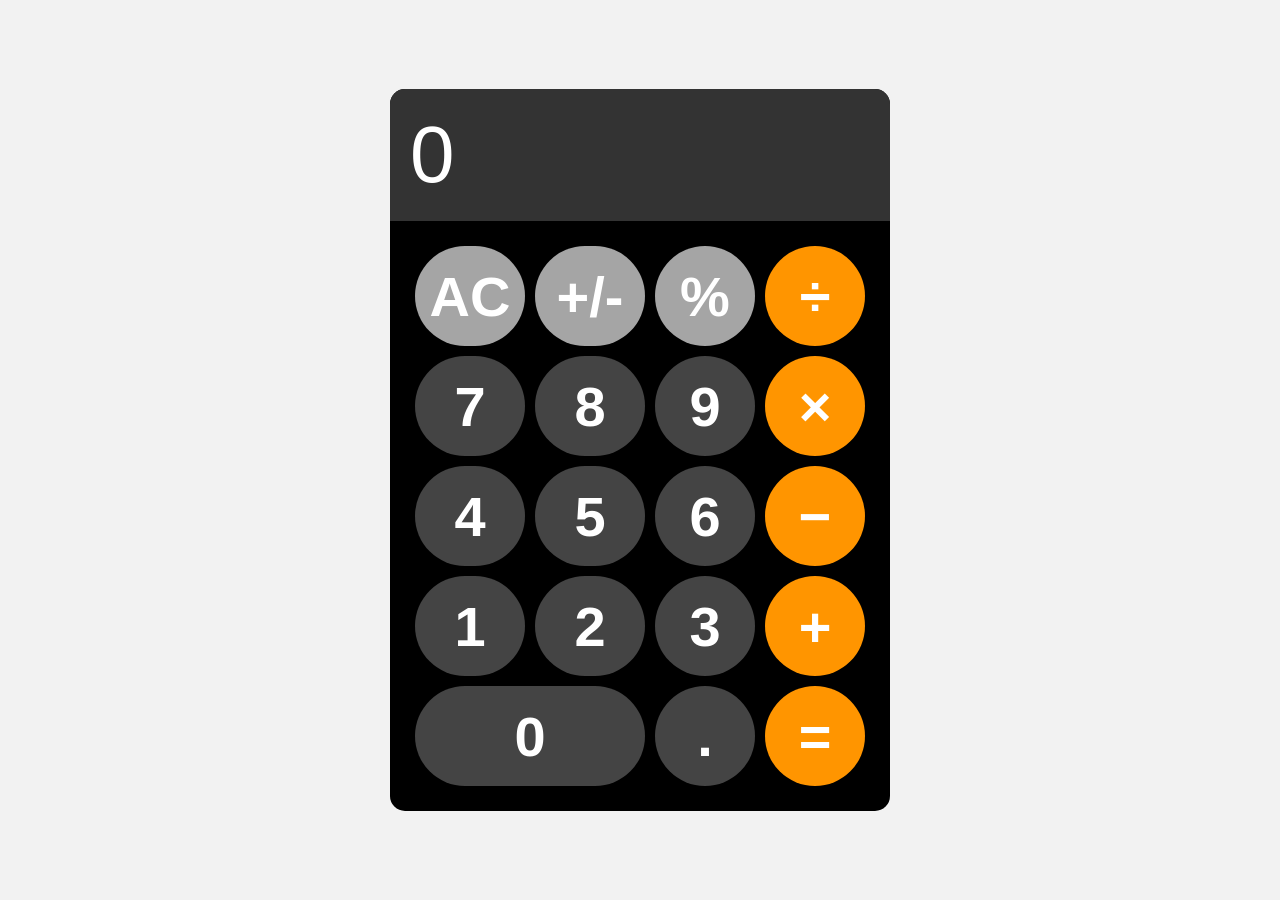
<file: index.html>
<!DOCTYPE html>
<html lang="en">
<head>
    <meta charset="UTF-8">
    <meta name="viewport" content="width=device-width, initial-scale=1.0">
    <title>Calculator</title>
    <link rel="stylesheet" href="style.css">
</head>
<body>
    <div id="calculator">
        <input id="display" readonly value="0">
        <div id="keys">
            <button onclick="clearDisplay()" class="function-btn">AC</button>
            <button onclick="appendToDisplay('+/-')" class="function-btn">+/-</button>
            <button onclick="appendToDisplay('%')" class="function-btn">%</button>
            <button onclick="appendToDisplay('/')" class="operator-btn">÷</button>
            <button onclick="appendToDisplay('7')" class="number-btn">7</button>
            <button onclick="appendToDisplay('8')" class="number-btn">8</button>
            <button onclick="appendToDisplay('9')" class="number-btn">9</button>
            <button onclick="appendToDisplay('*')" class="operator-btn">×</button>
            <button onclick="appendToDisplay('4')" class="number-btn">4</button>
            <button onclick="appendToDisplay('5')" class="number-btn">5</button>
            <button onclick="appendToDisplay('6')" class="number-btn">6</button>
            <button onclick="appendToDisplay('-')" class="operator-btn">−</button>
            <button onclick="appendToDisplay('1')" class="number-btn">1</button>
            <button onclick="appendToDisplay('2')" class="number-btn">2</button>
            <button onclick="appendToDisplay('3')" class="number-btn">3</button>
            <button onclick="appendToDisplay('+')" class="operator-btn">+</button>
            <button onclick="appendToDisplay('0')" class="number-btn button-0">0</button>
            <button onclick="appendToDisplay('.')" class="number-btn">.</button>
            <button onclick="calculate()" class="operator-btn">=</button>
        </div>
    </div>

    <script src="script.js"></script>
</body>
</html>
</file>
<file: style.css>
body {
    margin: 0;
    display: flex;
    justify-content: center;
    align-items: center;
    height: 100vh;
    background-color: hsl(0, 0%, 95%);
  }
  
  #calculator {
    font-family: Arial, Helvetica, sans-serif;
    background-color: #000000;
    border-radius: 15px;
    max-width: 500px;
    overflow: hidden;
    grid-template-columns: repeat(4, 1fr);
    gap: 10px;
  }
  
  #display {
    width: 100%;
    padding: 20px;
    font-size: 5rem;
    text-align: left;
    color: #ffffff;
    border: none;
    background-color: hsl(0, 0%, 20%);
  }
  
  #keys {
    display: grid;
    grid-template-columns: repeat(4, 1fr);
    gap: 10px;
    padding: 25px;
  }
  
  button {
    min-width: 100px;
    min-height: 100px;
    border-radius: 50px;
    border: none;
    background-color: hsl(0, 0%, 30%);
    color: white;
    font-size: 3.5rem;
    font-weight: bold;
    cursor: pointer;
  }
  
  button:hover {
    background-color: hsl(0, 0%, 40%);
  }
  
  button:active {
    background-color: hsl(0, 0%, 50%);
  }
  
  .operator-btn {
    background-color: #ff9500;
    color: white;
  }
  
  .operator-btn:hover {
    background-color: #ffa726;
  }
  
  .operator-btn:active {
    background-color: hsl(35, 100%, 65%);
  }
  
  .button-0 {
    grid-column: span 2;
    width: 230px;
  }
  
  .number-btn {
    background-color: #444444;
  }
  
  .number-btn:hover {
    background-color: #555555;
    color: white;
  }
  
  .number-btn:active {
    background-color: #666666;
    color: white;
  }
  
  .function-btn {
    background-color: #a5a5a5;
    color: white;
  }
  
  .function-btn:hover {
    background-color: #bdbdbd;
    color: white;
  }
  
  .function-btn:active {
    background-color: #d3d3d3;
    color: white;
  }
</file>
